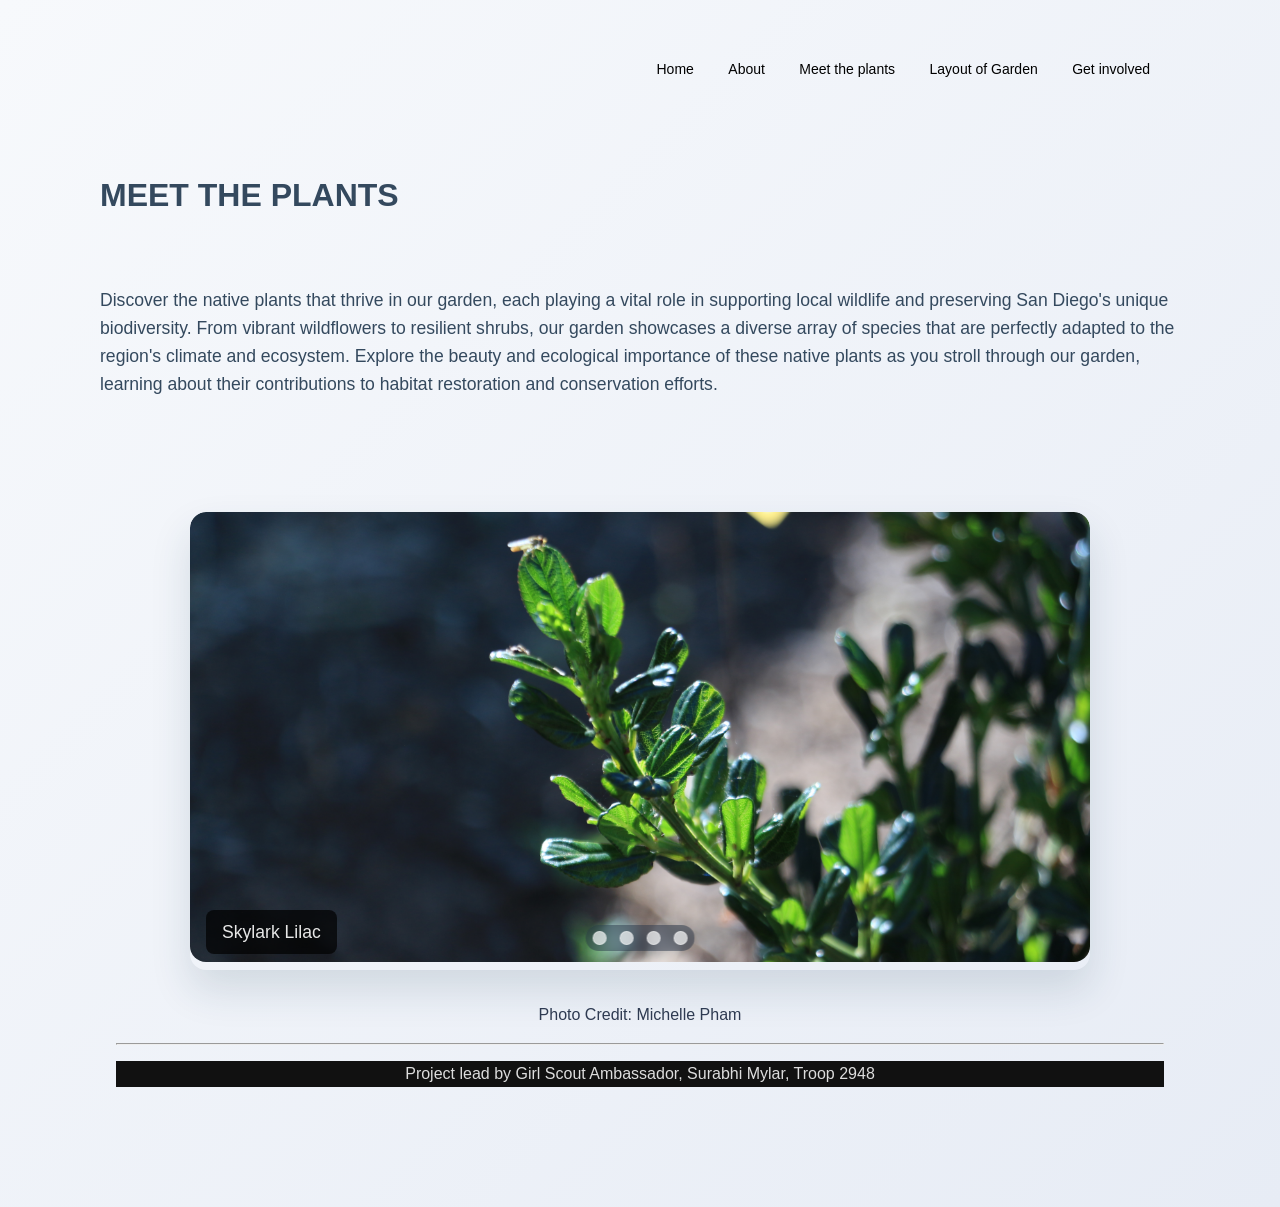
<file: 3Meet the Plants/meetThePlants.html>
<!DOCTYPE html>
<html lang="en">
  <head>
    <meta charset="utf-8" />
    <meta name="viewport" content="width=device-width, initial-scale=1.0" />
    <meta name="description" content="A layout example that shows off a responsive photo gallery." />
    <link rel="stylesheet" href="meetThePlants.css" />
    <title>Meet the Plants</title>
  </head>
  <body>
    <div class="container">
      <div class="navbar">
        <nav>
          <ul>
            <li><a href="../index.html">Home</a></li>
            <li><a href="../2About/about.html">About</a></li>
            <li><a href="../3Meet the Plants/meetThePlants.html">Meet the plants</a></li>
            <li><a href="../4Layout/layout.html">Layout of Garden</a></li>
            <li><a href="../5getInvolved/getInvolved.html">Get involved</a></li>
          </ul>
        </nav>
      </div>
      <br>
      <br>
    <h1>MEET THE PLANTS</h1>
    <br>
    <h3>Discover the native plants that thrive in our garden, each playing a vital role in supporting local wildlife and preserving San Diego's unique biodiversity. From vibrant wildflowers to resilient shrubs, our garden showcases a diverse array of species that are perfectly adapted to the region's climate and ecosystem. Explore the beauty and ecological importance of these native plants as you stroll through our garden, learning about their contributions to habitat restoration and conservation efforts.</h3>
    <br>
    <section class="container">
      <div class="slider-wrapper">
        <div class="slider">
          <div class="slide">
            <img src="Skylark lilac.JPG" alt="Skylark Lilac" id="slide-1" />
            <div class="caption">Skylark Lilac</div>
          </div>
          <div class="slide">
            <img src="Monkey flower.JPG" alt="Monkey Flower" id="slide-2" />
            <div class="caption">Monkey Flower</div>
          </div>
          <div class="slide">
            <img src="Blue eyed grass.JPG" alt="Blue Eyed Grass" id="slide-3" />
            <div class="caption">Blue Eyed Grass</div>
          </div>
          <div class="slide">
            <img src="Sycamore.JPG" alt="Sycamore" id="slide-4" />
            <div class="caption">Sycamore</div>
          </div>
        </div>
        <div class="slider-nav">
          <a href="#slide-1"></a>
          <a href="#slide-2"></a>
          <a href="#slide-3"></a>
          <a href="#slide-4"></a>
        </div>
      </div>
      <p>Photo Credit: Michelle Pham</p>
<hr>
<div class="footer l-box">
    <p>
        Project lead by Girl Scout Ambassador, Surabhi Mylar, Troop 2948
    </p>
</div>
  </div>
  </body>
</html>
</file>
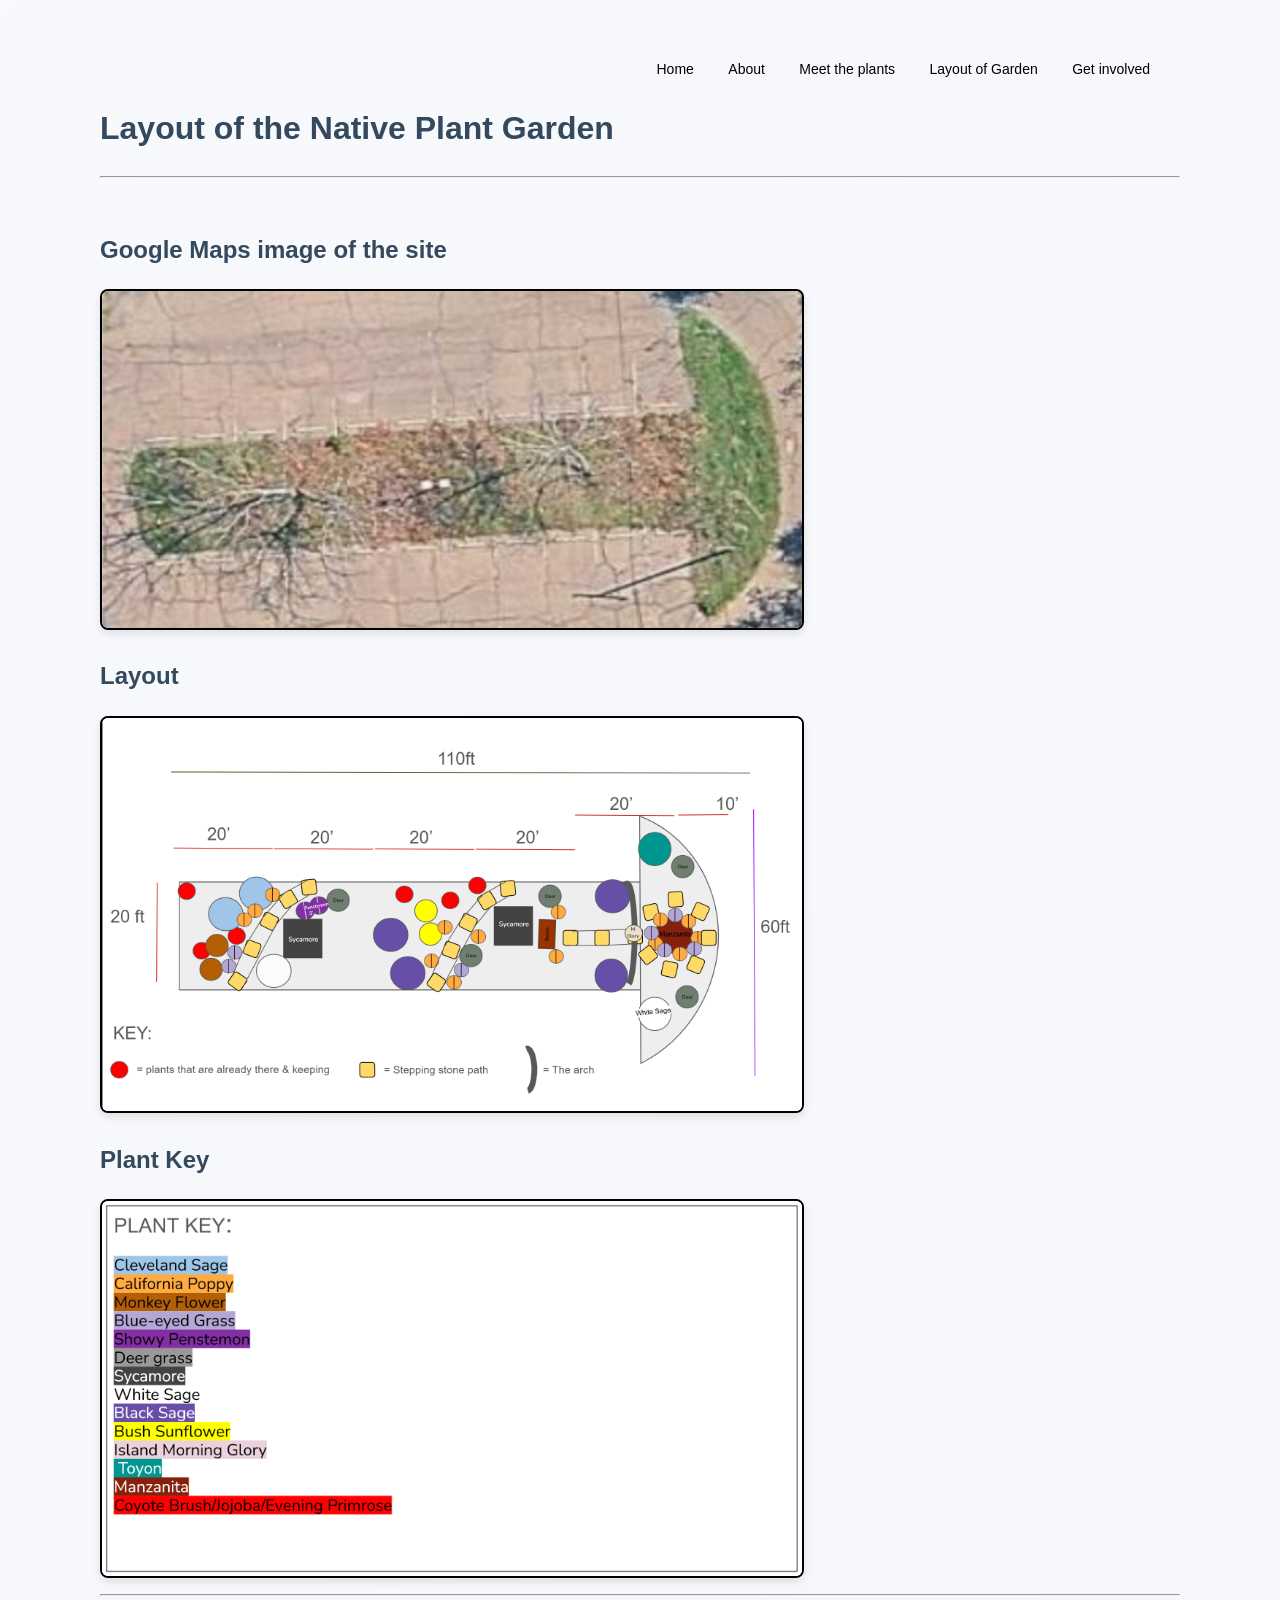
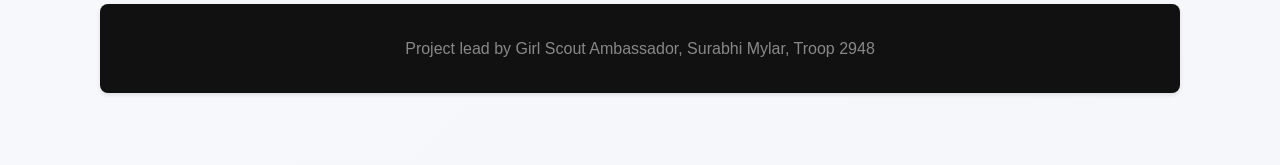
<file: 4Layout/layout.html>
<!DOCTYPE html>
<html lang="en">
  <head>
    <meta charset="utf-8" />
    <meta name="viewport" content="width=device-width, initial-scale=1.0" />
    <link rel="stylesheet" href="layout.css" />
     <div class=" container">
    <div class = "navbar">
        <!-- <img src = "image file ( logo)" -->
         <nav>
            <ul>
                <li><a href="../index.html"> Home</a></li>
                <li><a href="../2About/about.html">About</a></li>
                <li><a href="../3Meet the Plants/meetThePlants.html"> Meet the plants</a></li>
                <li><a href="../4Layout/layout.html"> Layout of Garden</a></li>
                <li><a href="../5getInvolved/getInvolved.html"> Get involved</a></li>
            </ul>
         </nav>
    </div>
   <h1>Layout of the Native Plant Garden</h1>
   <hr>
   <br>
   <h2>Google Maps image of the site</h2>
    <img src="Google Maps.png" alt="Google Maps image of the garden layout. A bit blurry." class="map-image">
    <br>
    <h2>Layout</h2>
    <img src="Layout.png" alt="The blueprint for the garden made by Girl Scout Ambassador, Surabhi Mylar." class="layout-image">
    <br>
    <h2>Plant Key</h2>
    <img src="Plant Key.png" alt="A key to the plants in the garden" class="plant-key-image">
    <hr>
<div class="footer l-box">
    <p>
        Project lead by Girl Scout Ambassador, Surabhi Mylar, Troop 2948
    </p>
</div>


  </body>
</html>
</file>
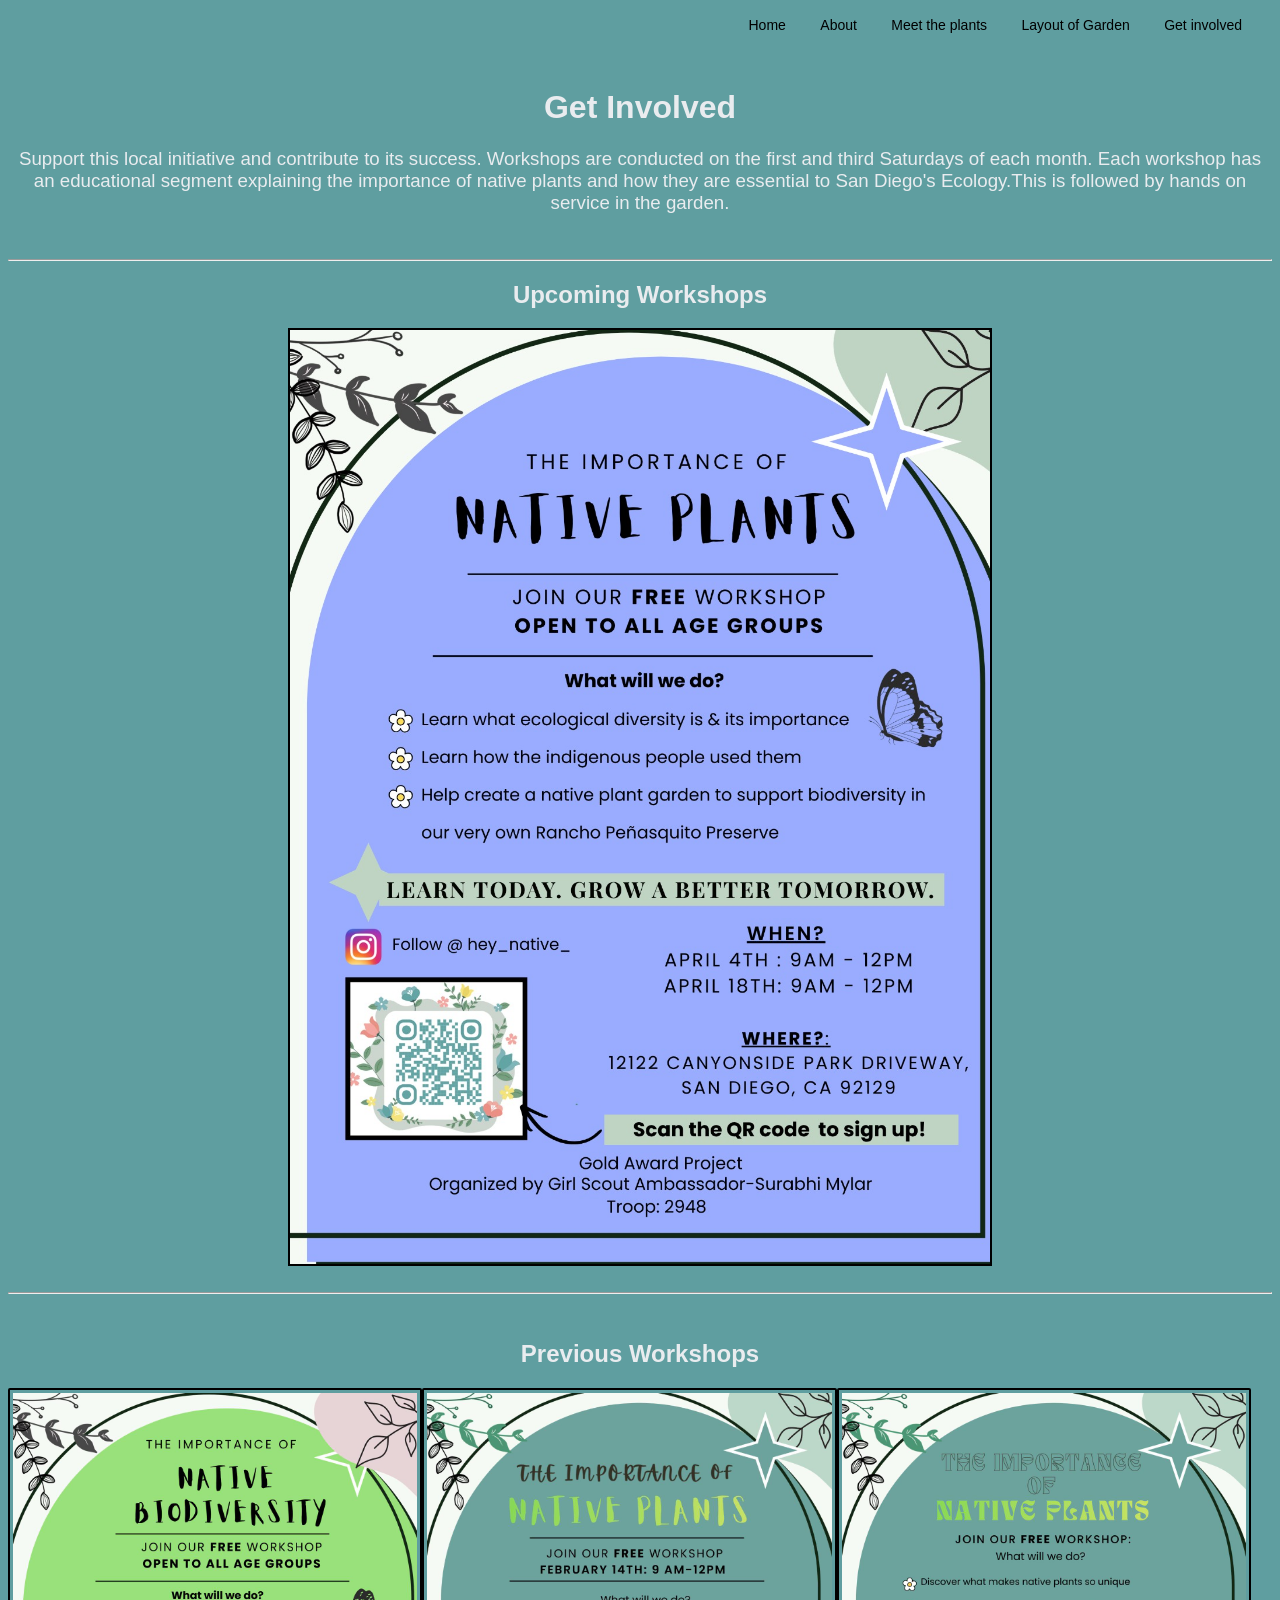
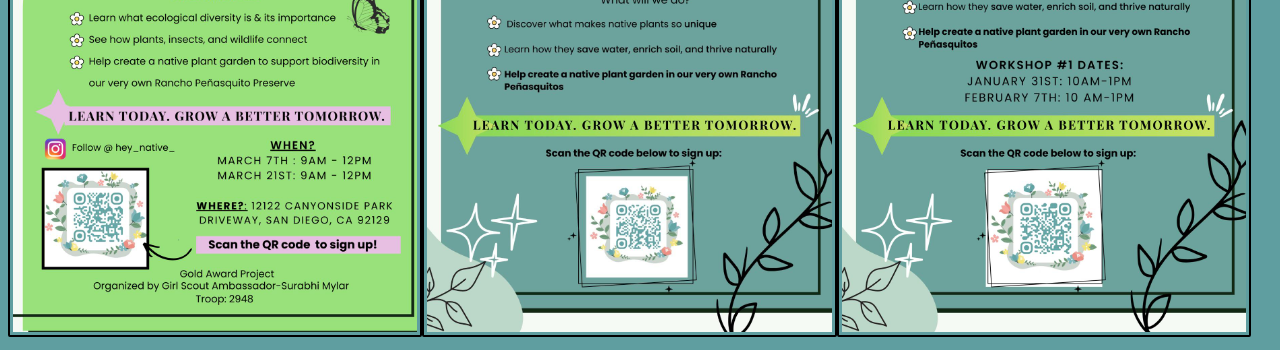
<file: 5getInvolved/getInvolved.html>
<!DOCTYPE html>
<html lang="en">
  <head>
    <meta charset="utf-8" />
    <meta name="viewport" content="width=device-width, initial-scale=1.0" />
     <div class=" container">
    <div class = "navbar">
        <!-- <img src = "image file ( logo)" -->
         <nav>
            <ul>
                <li><a href="../index.html"> Home</a></li>
                <li><a href="../2About/about.html">About</a></li>
                <li><a href="../3Meet the Plants/meetThePlants.html"> Meet the plants</a></li>
                <li><a href="../4Layout/layout.html"> Layout of Garden</a></li>
                <li><a href="../5getInvolved/getInvolved.html"> Get involved</a></li>
            </ul>
         </nav>
    </div>
 
    <meta
      name="description"
      content="A layout example that shows off a responsive photo gallery."
    />
    <link rel="stylesheet" href="getInvolved.css" />
  <br>
  <h1>Get Involved</h1>
  <h3>Support this local initiative and contribute to its success. Workshops are conducted on the first and third Saturdays of each month. Each workshop has an educational segment explaining the importance of native plants and how they are essential to San Diego's Ecology.This is followed by hands on service in the garden.</h3>
<br>
<hr>
<h2>Upcoming Workshops</h2>
   <img src="April.jpeg" alt="Upcoming workshop in April" class="April-image">
<br>
<hr>
<br>
<h2>Previous Workshops</h2>
<div class="prev-image">
<img src="March.jpeg" alt="Previous workshop in March">
<img src="February.jpeg" alt="Previous workshop in February">
<img src="January.jpeg" alt="Previous workshop in January">
</div>
<br>
<br>
<br>
  </body>
</html>
</file>
<file: 3Meet the Plants/meetThePlants.css>
/*
 * -- BASE STYLES --
 * Most of these are inherited from Base, but I want to change a few.
 */
*{
    /* margin: 0;
    padding: 0;
    box-sizing: border-box; */
}

body {
    font-family: 'Inter', 'Segoe UI', Tahoma, Geneva, Verdana, sans-serif;
    font-size: 16px;
    line-height: 1.6;
    color: #2f3b52;
    background: linear-gradient(135deg, #f7f9fc 0%, #e7ecf5 100%);
    min-height: 100vh;
}

.container {
    padding: 2rem 1rem 3rem;
    max-width: 1080px;
    margin: 0 auto;
}

h1, h2, h3, h4, h5, h6, h1 {
    color: #2a3b57;
}

p {
    margin-bottom: 1rem;
}

h3 {
    font-size: 1.1rem;
    color: #34495e;
    font-weight: 400;
    margin-bottom: 1.5rem;
}

.slider-wrapper {
    position: relative;
    max-width: 900px;
    margin: 2rem auto;
    border-radius: 1rem;
    overflow: hidden;
    box-shadow: 0 20px 40px rgba(31, 61, 86, 0.14);
}

.slider {
    display: flex;
    overflow-x: auto;
    scroll-snap-type: x mandatory;
    scroll-behavior: smooth;
    -webkit-overflow-scrolling: touch;
    scrollbar-width: none;
}

.slider::-webkit-scrollbar {
    display: none;
}

.slide {
    flex: 0 0 100%;
    position: relative;
    scroll-snap-align: start;
}

.slider img {
    width: 100%;
    height: 450px;
    object-fit: cover;
    transition: transform 0.4s ease;
    border-radius: 1rem;
}

.slider img:hover {
    transform: scale(1.02);
}

.caption {
    position: absolute;
    bottom: 1rem;
    left: 1rem;
    background: rgba(0, 0, 0, 0.7);
    color: rgb(231, 231, 231);
    padding: 0.5rem 1rem;
    border-radius: 0.5rem;
    font-size: 1.1rem;
    font-weight: 500;
}

.slider-nav {
    display: flex;
    column-gap: 0.8rem;
    position: absolute;
    bottom: 1.2rem;
    left: 50%;
    transform: translateX(-50%);
    z-index: 2;
    padding: 0.35rem 0.45rem;
    background: rgba(33, 46, 66, 0.45);
    border-radius: 999px;
    backdrop-filter: blur(4px);
}

.slider-nav a {
    width: 0.75rem;
    height: 0.75rem;
    border-radius: 50%;
    background-color: rgba(255, 255, 255, 0.85);
    opacity: 0.8;
    transition: all 0.3s ease;
    cursor: pointer;
    border: 1px solid rgba(255, 255, 255, 0.96);
}

.slider-nav a:hover,
.slider-nav a:focus {
    opacity: 1;
    transform: scale(1.15);
}

.slider-nav a:target,
.slider-nav a:active {
    background-color: #f7f9fc;
}
p{
    text-align: center;
}
nav ul li{
  list-style: none;
  display:inline-block;
  margin-right: 30px;
  text-decoration-color: #000;
}
nav ul li a{
  text-decoration:none;
  color:#000;
  font-size:14px;
}
nav ul li a:hover{
  color:#cb791b;
}

.pure-menu-link {
    padding: 1em .7em;
}

h1,
h2,
h3,
h4,
h5,
h6,
label {
    color: #34495e;
}

.pure-img-responsive {
    max-width: 100%;
    height: auto;
}


.photo-box, .text-box {
    overflow: hidden;
    position: relative;
    height: 250px;
    text-align: center;
}

nav{
flex:1;
text-align:right;
}
nav ul li{
  list-style: none;
  display:inline-block;
  margin-right: 30px;
  text-decoration-color: #000;
}
nav ul li a{
  text-decoration:none;
  color:#000;
  font-size:14px;
}
nav ul li a:hover{
  color:#cb791b;
}
.footer {
  background: #111;
  color: #ddd;
  text-align: center;
}
</file>
<file: 4Layout/layout.css>
/*
 * -- BASE STYLES --
 * Most of these are inherited from Base, but I want to change a few.
 */
img {
    max-width: 700px;
    height: auto;
    border: solid 2px #000;
    border-radius: 8px;
    box-shadow: 0 4px 8px rgba(0, 0, 0, 0.1);
    transition: transform 0.3s ease;
}

img:hover {
    transform: scale(1.02);
}

body {
    font-family: 'Inter', 'Segoe UI', Tahoma, Geneva, Verdana, sans-serif;
    font-size: 16px;
    line-height: 1.6;
    color: #2f3b52;
    background: linear-gradient(135deg, #f7f9fc 0%, #f5f7fa 100%);
    min-height: 100vh;
}

/* navigation bar */
nav ul li {
    list-style: none;
    display: inline-block;
    margin-right: 30px;
    text-decoration-color: #000;
}

nav ul li a {
    text-decoration: none;
    color: #000;
    font-size: 14px;
    transition: color 0.3s ease;
}

nav ul li a:hover {
    color: #cb791b;
}

.pure-menu-link {
    padding: 1em .7em;
}

h1,
h2,
h3,
h4,
h5,
h6,
label {
    color: #34495e;
    font-weight: 600;
}

.container {
    padding: 2rem 1rem 3rem;
    max-width: 1080px;
    margin: 0 auto;
}

.photo-box, .text-box {
    overflow: hidden;
    position: relative;
    height: 250px;
    text-align: center;
}
/*
 * -- LAYOUT STYLES --
 * These are some useful classes which I will need
 */
.l-box {
    padding: 1rem;
    background: rgba(255, 255, 255, 0.8);
    border-radius: 8px;
    box-shadow: 0 2px 4px rgba(0, 0, 0, 0.1);
    margin-bottom: 1rem;
}

.l-box-lrg {
    padding: 2rem;
    border-bottom: 1px solid rgba(0,0,0,0.1);
    background: rgba(255, 255, 255, 0.9);
    border-radius: 12px;
    box-shadow: 0 4px 8px rgba(0, 0, 0, 0.1);
}

.is-center {
    text-align: center;
}



/*
 * -- PURE FORM STYLES --
 * Style the form inputs and labels
 */
.pure-form label {
    margin: 1em 0 0;
    font-weight: bold;
    font-size: 100%;
}

.pure-form input[type] {
    border: 2px solid #ddd;
    box-shadow: none;
    font-size: 100%;
    width: 100%;
    margin-bottom: 1em;
}

/*
 * -- PURE BUTTON STYLES --
 * I want my pure-button elements to look a little different
 */
.pure-button {
    background-color: #1f8dd6;
    color: white;
    padding: 0.5em 2em;
    border-radius: 5px;
}

a.pure-button-primary {
    background: white;
    color: #1f8dd6;
    border-radius: 5px;
    font-size: 120%;
}


/*
 * -- MENU STYLES --
 * I want to customize how my .pure-menu looks at the top of the page
 */

.home-menu {
    padding: 0.5em;
    text-align: center;
    box-shadow: 0 1px 1px rgba(0,0,0, 0.10);
}
.home-menu {
    background: #2d3e50;
}
.pure-menu.pure-menu-fixed {
    /* Fixed menus normally have a border at the bottom. */
    border-bottom: none;
    /* I need a higher z-index here because of the scroll-over effect. */
    z-index: 4;
}

.home-menu .pure-menu-heading {
    color: white;
    font-weight: 400;
    font-size: 120%;
}

.home-menu .pure-menu-selected a {
    color: white;
}

.home-menu a {
    color: #6FBEF3;
}
.home-menu li a:hover,
.home-menu li a:focus {
    background: none;
    border: none;
    color: #AECFE5;
}


/*
 * -- SPLASH STYLES --
 * This is the blue top section that appears on the page.
 */

.splash-container {
    background: #1f8dd6;
    z-index: 1;
    overflow: hidden;
    /* The following styles are required for the "scroll-over" effect */
    width: 100%;
    height: 88%;
    top: 0;
    left: 0;
    position: fixed !important;
}

.splash {
    /* absolute center .splash within .splash-container */
    width: 80%;
    height: 50%;
    margin: auto;
    position: absolute;
    top: 100px; left: 0; bottom: 0; right: 0;
    text-align: center;
    text-transform: uppercase;
}

/* This is the main heading that appears on the blue section */
.splash-head {
    font-size: 20px;
    font-weight: bold;
    color: white;
    border: 3px solid white;
    padding: 1em 1.6em;
    font-weight: 100;
    border-radius: 5px;
    line-height: 1em;
}

/* This is the subheading that appears on the blue section */
.splash-subhead {
    color: white;
    letter-spacing: 0.05em;
    opacity: 0.8;
}

/*
 * -- CONTENT STYLES --
 * This represents the content area (everything below the blue section)
 */
.content-wrapper {
    /* These styles are required for the "scroll-over" effect */
    position: absolute;
    top: 87%;
    width: 100%;
    min-height: 12%;
    z-index: 2;
    background: white;

}
nav{
flex:1;
text-align:right;
}
nav ul li{
  list-style: none;
  display:inline-block;
  margin-right: 30px;
  text-decoration-color: #000;
}
nav ul li a{
  text-decoration:none;
  color:#000;
  font-size:14px;
}
nav ul li a:hover{
  color:#cb791b;
}
.footer {
  background: #111;
  color: #888;
  text-align: center;
}
.footer a {
  color: #ddd;
}
</file>
<file: 5getInvolved/getInvolved.css>
/*
 * -- BASE STYLES --
 * Most of these are inherited from Base, but I want to change a few.
 */
body {
    background-color: cadetblue;
    font-family: 'Inter', 'Segoe UI', Tahoma, Geneva, Verdana, sans-serif;
}
h1{
    text-align: center;
    color: #e9ecef;
}
h3{
    text-align: center;
    color: #e9ecef;
    font-weight: normal;
}
h2{
    text-align: center;
    color: #e9ecef;
}
img{
    max-width: 700px;
   height: auto;
    border: solid 2px;
    border-color:#000
 }
.April-image{
display:block;
margin:0 auto;
}
.prev-image {
  display: flex;
  flex-direction: row;
  max-height: 500px;
  flex-wrap: wrap; /* optional, for multiple rows */
}
.prev-image img {
  flex: 1;
  max-width: 32%;
  border-radius: 2px;
border: solid 2px;
padding: 3px;
border-color:#000;
}
/* footer */
.footer {
    background: #111;
    color: white;
    text-align: center;
    padding: 1rem;
}
/* navigation bar */

nav{
flex:1;
text-align:right;
}
nav ul li{
  list-style: none;
  display:inline-block;
  margin-right: 30px;
  text-decoration-color: #000;
}
nav ul li a{
  text-decoration:none;
  color:#000;
  font-size:14px;
}
nav ul li a:hover{
  color:#cb791b;
}
.footer {
  background: #111;
  color: #888;
  text-align: center;
}
.footer a {
  color: #ddd;
}
.footer {
  background: #111;
  color: #888;
  text-align: center;
}
.footer a {
  color: #ddd;
}
</file>
